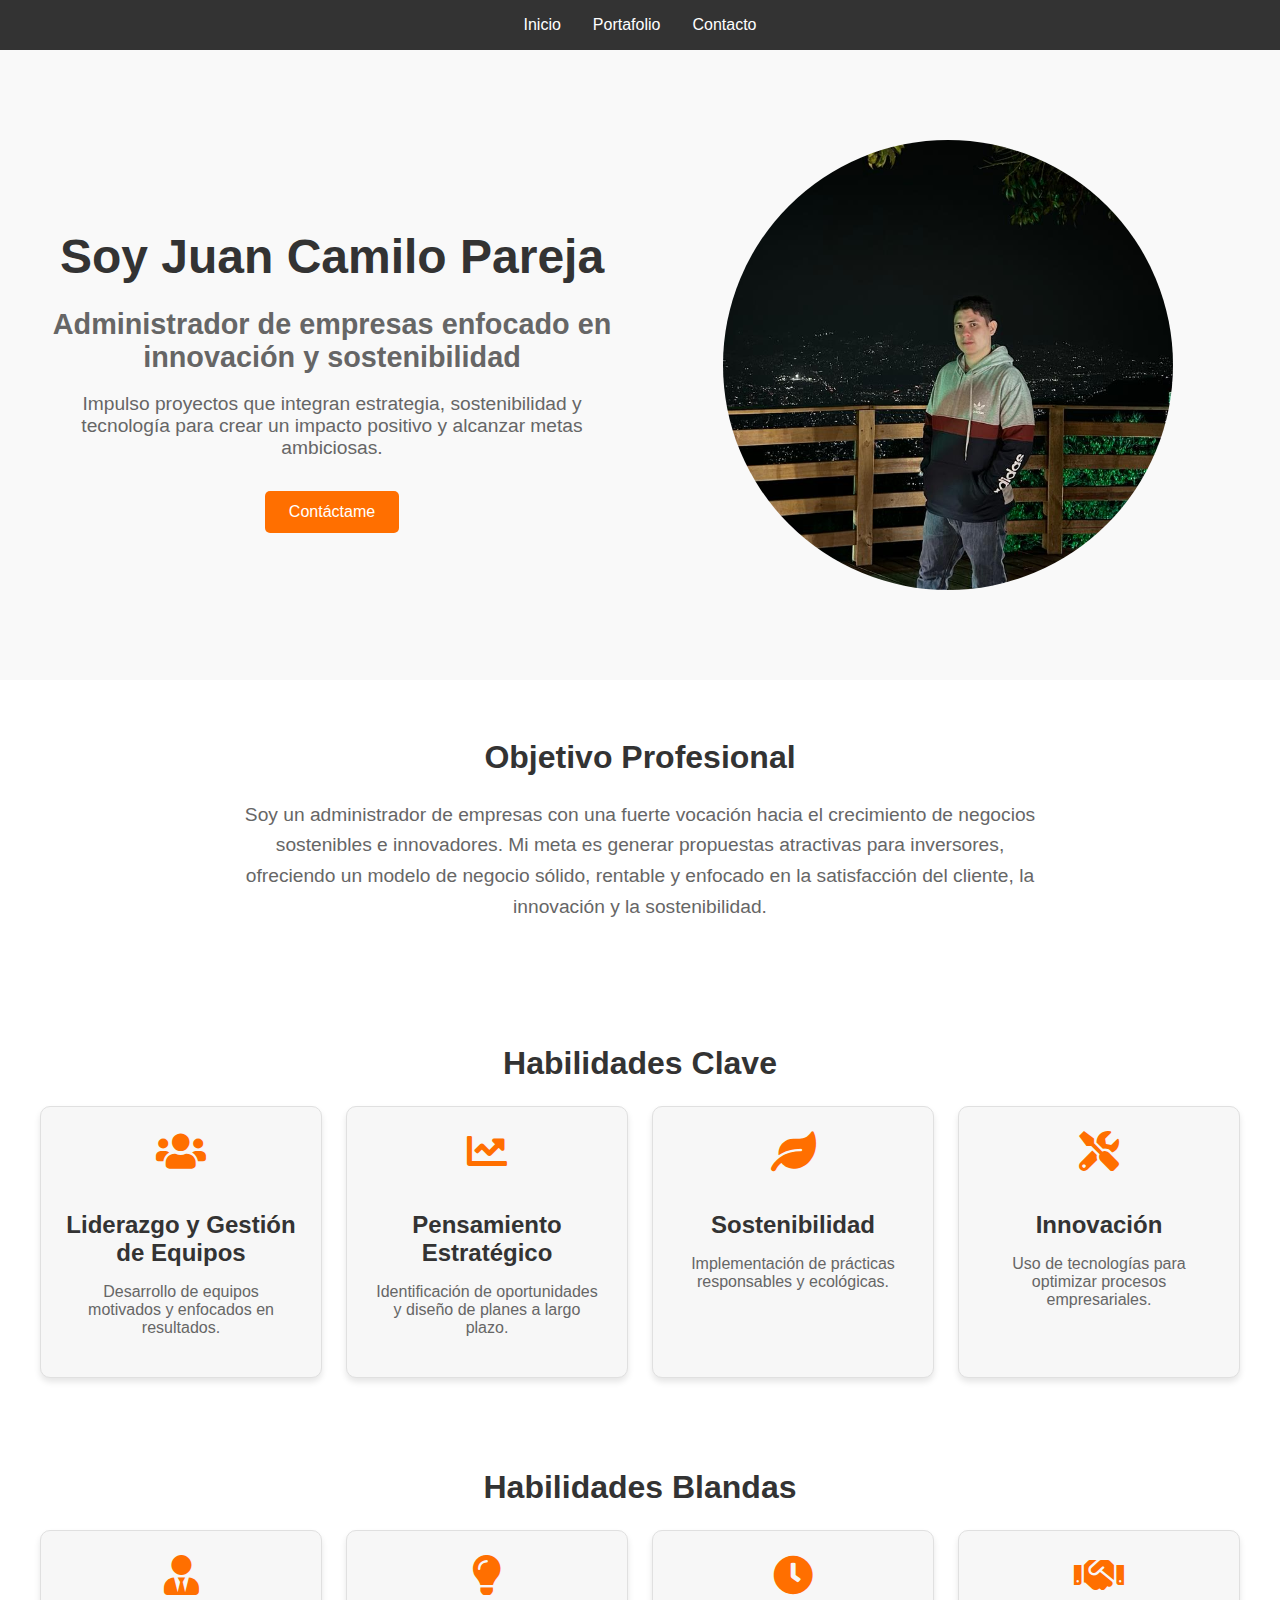
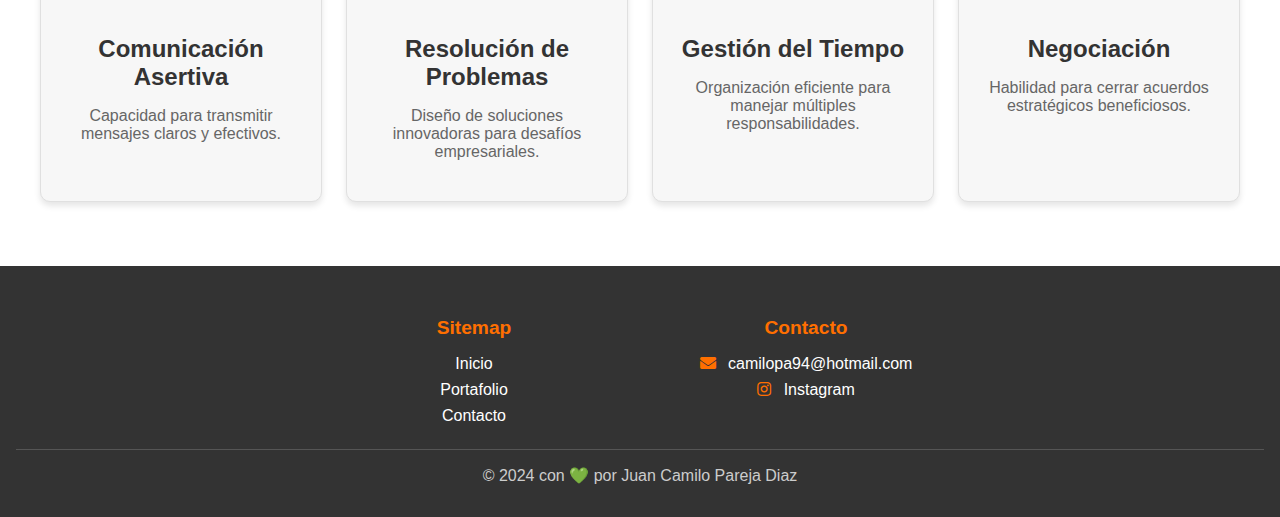
<file: index.html>
<!DOCTYPE html>
<html lang="en">
<head>
    <meta charset="UTF-8">
    <meta name="viewport" content="width=device-width, initial-scale=1.0">
    <link rel="stylesheet" href="./styles/global.css">
    <link rel="stylesheet" href="./styles/index.css">
    <title>JP - Inicio</title>
    <link href="https://cdnjs.cloudflare.com/ajax/libs/font-awesome/5.15.4/css/all.min.css" rel="stylesheet">
</head>
<body>
    <nav>
        <ul>
            <li><a href="./index.html">Inicio</a></li>
            <li><a href="./portafolio.html">Portafolio</a></li>
            <li><a href="./contacto.html">Contacto</a></li>
        </ul>
    </nav>
    <main>
        <section id="hero">
            <div class="hero-container">
                <div class="hero-text">
                    <h1>Soy Juan Camilo Pareja</h1>
                    <h2>Administrador de empresas enfocado en innovación y sostenibilidad</h2>
                    <p>Impulso proyectos que integran estrategia, sostenibilidad y tecnología para crear un impacto positivo y alcanzar metas ambiciosas.</p>
                    <a href="./contacto.html" class="hero-button">Contáctame</a>
                </div>
                <div class="hero-image">
                    <img src="./images/camilo-foto.jpeg" alt="Foto de Juan Camilo Pareja">
                </div>
            </div>
        </section>
        <section id="about-me">
            <h2>Objetivo Profesional</h2>
            <p>Soy un administrador de empresas con una fuerte vocación hacia el crecimiento de negocios sostenibles e innovadores. Mi meta es generar propuestas atractivas para inversores, ofreciendo un modelo de negocio sólido, rentable y enfocado en la satisfacción del cliente, la innovación y la sostenibilidad.</p>
        </section>
        <section id="key-skills">
            <h2>Habilidades Clave</h2>
            <div class="skills-grid">
                <div class="card">
                    <i class="fas fa-users"></i>
                    <h3>Liderazgo y Gestión de Equipos</h3>
                    <p>Desarrollo de equipos motivados y enfocados en resultados.</p>
                </div>
                <div class="card">
                    <i class="fas fa-chart-line"></i>
                    <h3>Pensamiento Estratégico</h3>
                    <p>Identificación de oportunidades y diseño de planes a largo plazo.</p>
                </div>
                <div class="card">
                    <i class="fas fa-leaf"></i>
                    <h3>Sostenibilidad</h3>
                    <p>Implementación de prácticas responsables y ecológicas.</p>
                </div>
                <div class="card">
                    <i class="fas fa-tools"></i>
                    <h3>Innovación</h3>
                    <p>Uso de tecnologías para optimizar procesos empresariales.</p>
                </div>
            </div>
        </section>
        <section id="soft-skills">
            <h2>Habilidades Blandas</h2>
            <div class="skills-grid">
                <div class="card">
                    <i class="fas fa-user-tie"></i>
                    <h3>Comunicación Asertiva</h3>
                    <p>Capacidad para transmitir mensajes claros y efectivos.</p>
                </div>
                <div class="card">
                    <i class="fas fa-lightbulb"></i>
                    <h3>Resolución de Problemas</h3>
                    <p>Diseño de soluciones innovadoras para desafíos empresariales.</p>
                </div>
                <div class="card">
                    <i class="fas fa-clock"></i>
                    <h3>Gestión del Tiempo</h3>
                    <p>Organización eficiente para manejar múltiples responsabilidades.</p>
                </div>
                <div class="card">
                    <i class="fas fa-handshake"></i>
                    <h3>Negociación</h3>
                    <p>Habilidad para cerrar acuerdos estratégicos beneficiosos.</p>
                </div>
            </div>
        </section>
    </main>
    <footer>
        <div class="footer-container">
            <div class="footer-column">
                <h3>Sitemap</h3>
                <ul>
                    <li><a href="./index.html">Inicio</a></li>
                    <li><a href="./portafolio.html">Portafolio</a></li>
                    <li><a href="./contacto.html">Contacto</a></li>
                </ul>
            </div>
            <div class="footer-column">
                <h3>Contacto</h3>
                <ul>
                    <li><i class="fas fa-envelope"></i> <a href="mailto:camilopa94@hotmail.com">camilopa94@hotmail.com</a></li>
                    <li><i class="fab fa-instagram"></i> <a href="https://www.instagram.com/juan.pareja18/" target="_blank">Instagram</a></li>
                </ul>
            </div>
        </div>
        <div class="footer-bottom">
            <p>&copy; 2024 con 💚 por Juan Camilo Pareja Diaz</p>
        </div>
    </footer>
</body>
</html>
</file>
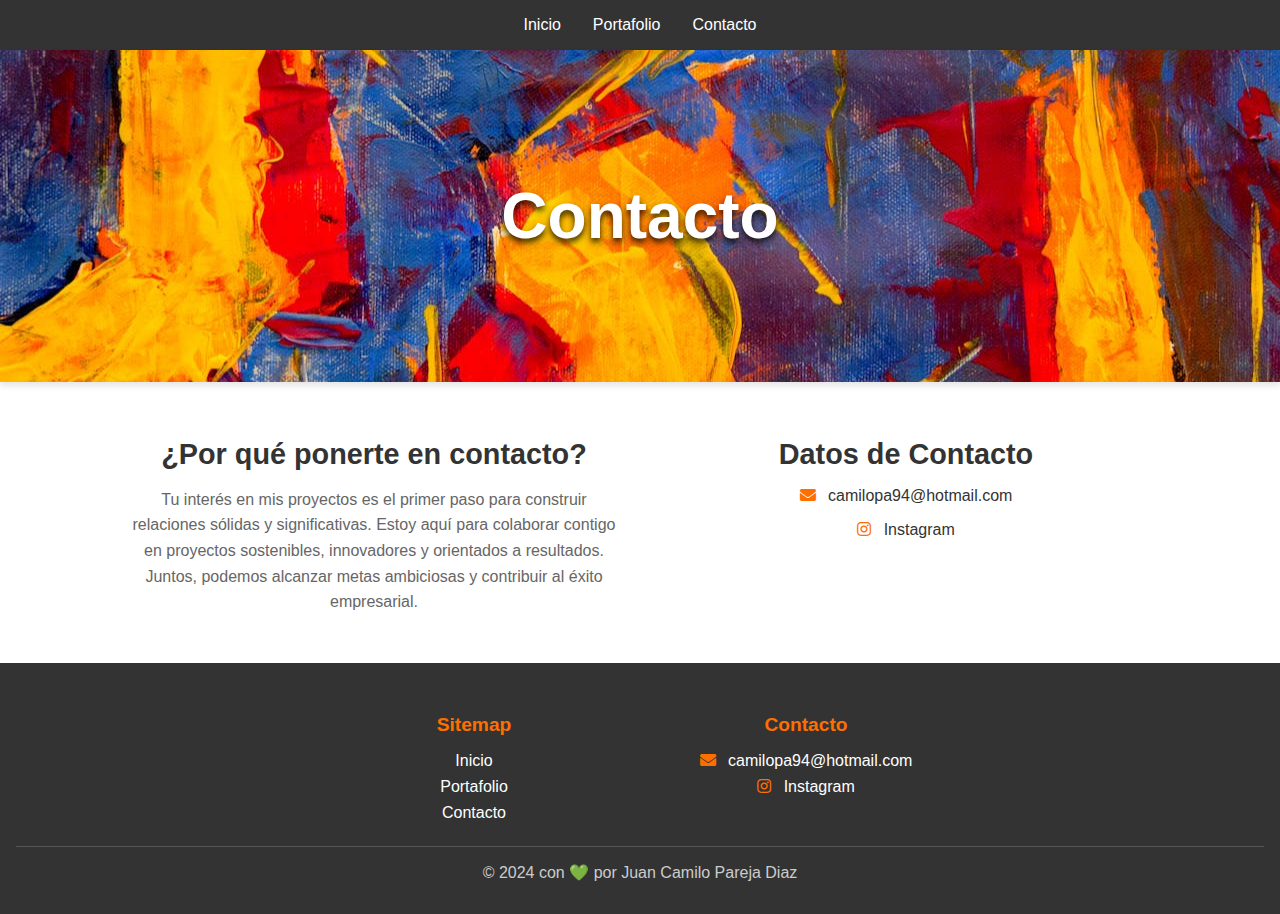
<file: contacto.html>
<!DOCTYPE html>
<html lang="en">
<head>
    <meta charset="UTF-8">
    <meta name="viewport" content="width=device-width, initial-scale=1.0">
    <link rel="stylesheet" href="./styles/global.css">
    <link rel="stylesheet" href="./styles/contacto.css">
    <title>JP - Contacto</title>
    <link href="https://cdnjs.cloudflare.com/ajax/libs/font-awesome/5.15.4/css/all.min.css" rel="stylesheet">
</head>
<body>
    <nav>
        <ul>
            <li><a href="./index.html">Inicio</a></li>
            <li><a href="./portafolio.html">Portafolio</a></li>
            <li><a href="./contacto.html">Contacto</a></li>
        </ul>
    </nav>
    <main>
        <section id="hero">
            <div class="hero-content">
                <h1>Contacto</h1>
            </div>
        </section>
        <section id="contact-columns">
            <div class="contact-column">
                <h2>¿Por qué ponerte en contacto?</h2>
                <p>Tu interés en mis proyectos es el primer paso para construir relaciones sólidas y significativas. Estoy aquí para colaborar contigo en proyectos sostenibles, innovadores y orientados a resultados. Juntos, podemos alcanzar metas ambiciosas y contribuir al éxito empresarial.</p>
            </div>
            <div class="contact-column">
                <h2>Datos de Contacto</h2>
                <ul>
                    <li><i class="fas fa-envelope"></i> <a href="mailto:camilopa94@hotmail.com">camilopa94@hotmail.com</a></li>
                    <li><i class="fab fa-instagram"></i> <a href="https://www.instagram.com/juan.pareja18/" target="_blank">Instagram</a></li>
                </ul>
            </div>
        </section>
    </main>
    <footer>
        <div class="footer-container">
            <div class="footer-column">
                <h3>Sitemap</h3>
                <ul>
                    <li><a href="./index.html">Inicio</a></li>
                    <li><a href="./portafolio.html">Portafolio</a></li>
                    <li><a href="./contacto.html">Contacto</a></li>
                </ul>
            </div>
            <div class="footer-column">
                <h3>Contacto</h3>
                <ul>
                    <li><i class="fas fa-envelope"></i> <a href="mailto:camilopa94@hotmail.com">camilopa94@hotmail.com</a></li>
                    <li><i class="fab fa-instagram"></i> <a href="https://www.instagram.com/juan.pareja18/" target="_blank">Instagram</a></li>
                </ul>
            </div>
        </div>
        <div class="footer-bottom">
            <p>&copy; 2024 con 💚 por Juan Camilo Pareja Diaz</p>
        </div>
    </footer>
</body>
</html>
</file>
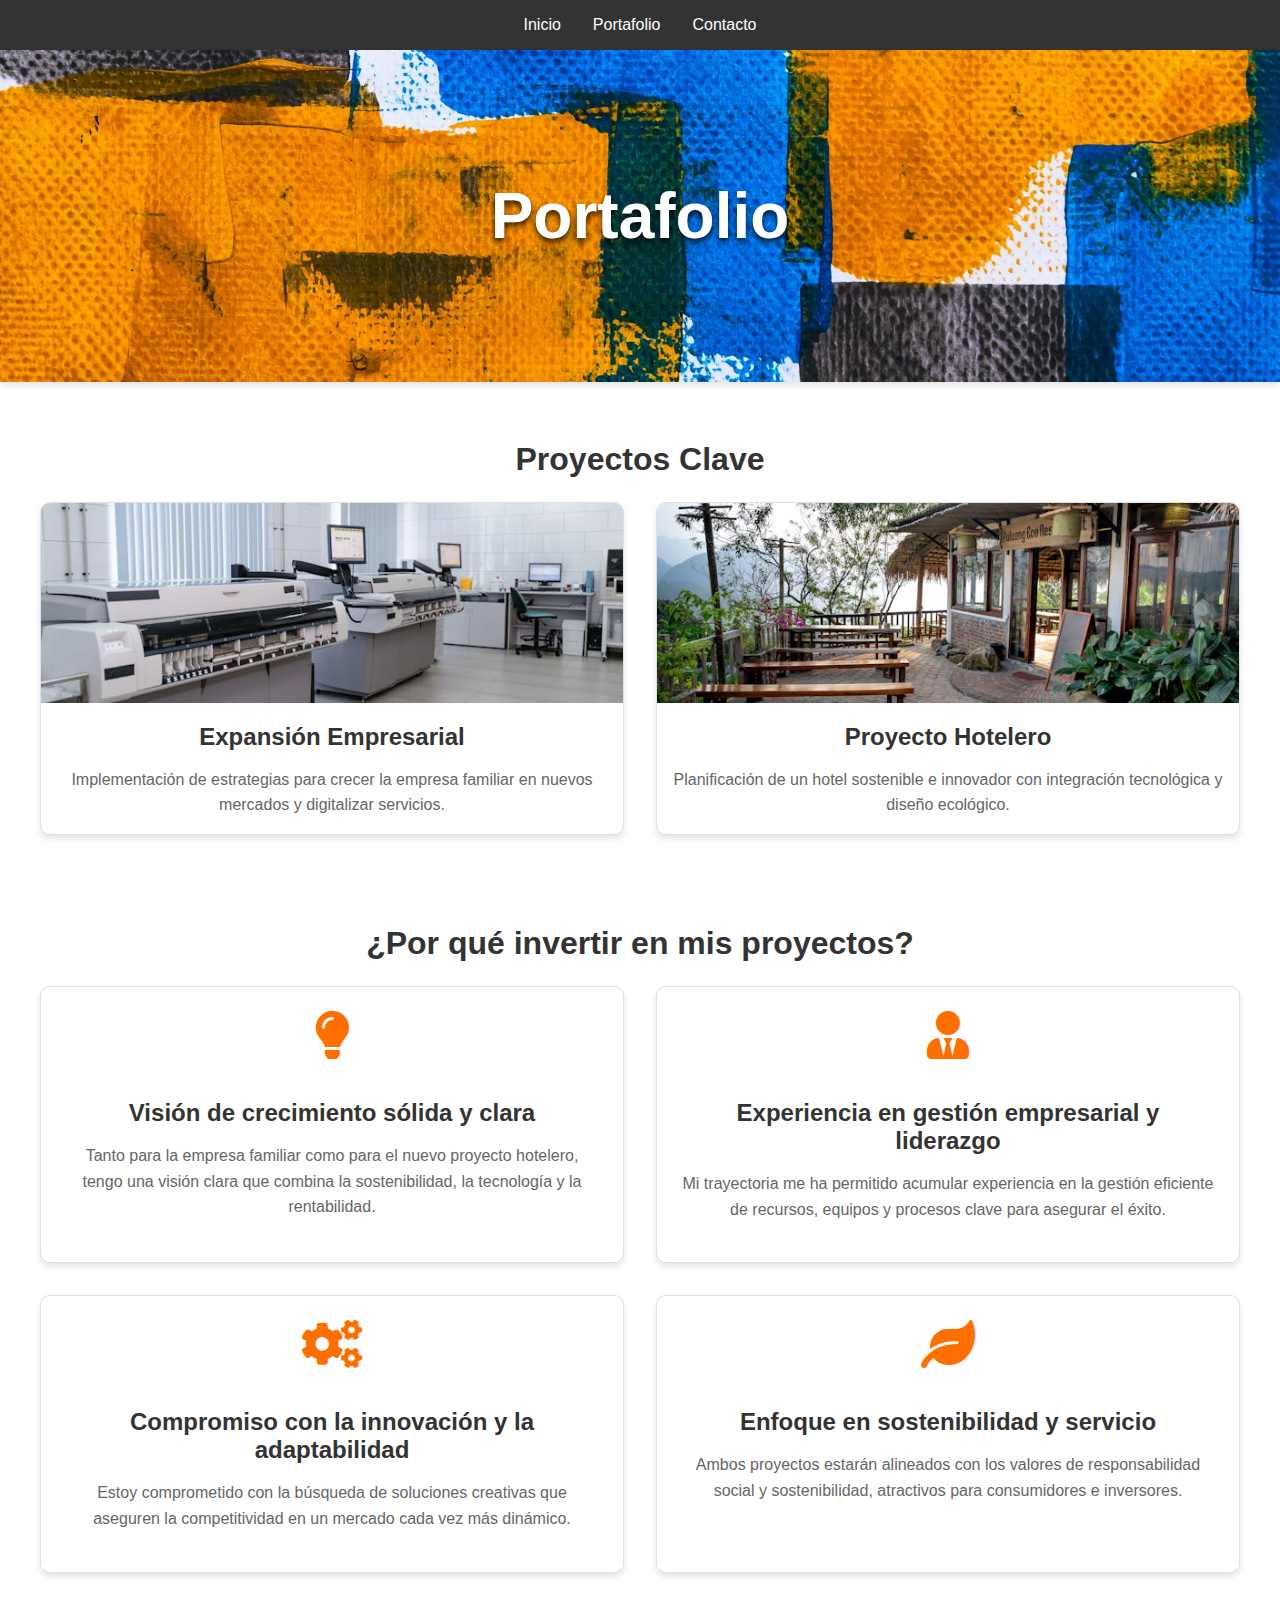
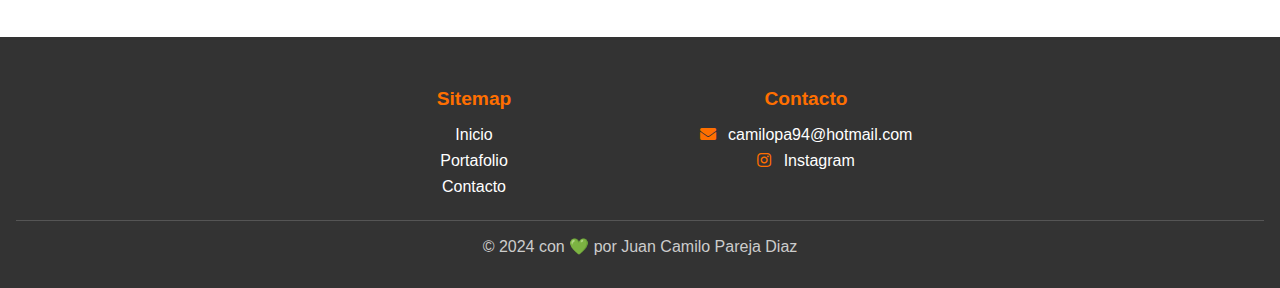
<file: portafolio.html>
<!DOCTYPE html>
<html lang="en">
<head>
    <meta charset="UTF-8">
    <meta name="viewport" content="width=device-width, initial-scale=1.0">
    <link rel="stylesheet" href="./styles/global.css">
    <link rel="stylesheet" href="./styles/portafolio.css">
    <title>JP - Portafolio</title>
    <link href="https://cdnjs.cloudflare.com/ajax/libs/font-awesome/5.15.4/css/all.min.css" rel="stylesheet">
</head>
<body>
    <nav>
        <ul>
            <li><a href="./index.html">Inicio</a></li>
            <li><a href="./portafolio.html">Portafolio</a></li>
            <li><a href="./contacto.html">Contacto</a></li>
        </ul>
    </nav>
    <main>
        <section id="hero">
            <div class="hero-content">
                <h1>Portafolio</h1>
            </div>
        </section>
        <section id="projects">
            <h2>Proyectos Clave</h2>
            <div class="projects-grid">
                <div class="card">
                    <img src="./images/empresa.jpg" alt="Expansión Empresarial">
                    <h3>Expansión Empresarial</h3>
                    <p>Implementación de estrategias para crecer la empresa familiar en nuevos mercados y digitalizar servicios.</p>
                </div>
                <div class="card">
                    <img src="./images/hotel.jpg" alt="Proyecto Hotelero">
                    <h3>Proyecto Hotelero</h3>
                    <p>Planificación de un hotel sostenible e innovador con integración tecnológica y diseño ecológico.</p>
                </div>
            </div>
        </section>
        <section id="why-invest">
            <h2>¿Por qué invertir en mis proyectos?</h2>
            <div class="why-invest-grid">
                <div class="card">
                    <i class="fas fa-lightbulb"></i>
                    <h3>Visión de crecimiento sólida y clara</h3>
                    <p>Tanto para la empresa familiar como para el nuevo proyecto hotelero, tengo una visión clara que combina la sostenibilidad, la tecnología y la rentabilidad.</p>
                </div>
                <div class="card">
                    <i class="fas fa-user-tie"></i>
                    <h3>Experiencia en gestión empresarial y liderazgo</h3>
                    <p>Mi trayectoria me ha permitido acumular experiencia en la gestión eficiente de recursos, equipos y procesos clave para asegurar el éxito.</p>
                </div>
                <div class="card">
                    <i class="fas fa-cogs"></i>
                    <h3>Compromiso con la innovación y la adaptabilidad</h3>
                    <p>Estoy comprometido con la búsqueda de soluciones creativas que aseguren la competitividad en un mercado cada vez más dinámico.</p>
                </div>
                <div class="card">
                    <i class="fas fa-leaf"></i>
                    <h3>Enfoque en sostenibilidad y servicio</h3>
                    <p>Ambos proyectos estarán alineados con los valores de responsabilidad social y sostenibilidad, atractivos para consumidores e inversores.</p>
                </div>
            </div>
        </section>
    </main>
    <footer>
        <div class="footer-container">
            <div class="footer-column">
                <h3>Sitemap</h3>
                <ul>
                    <li><a href="./index.html">Inicio</a></li>
                    <li><a href="./portafolio.html">Portafolio</a></li>
                    <li><a href="./contacto.html">Contacto</a></li>
                </ul>
            </div>
            <div class="footer-column">
                <h3>Contacto</h3>
                <ul>
                    <li><i class="fas fa-envelope"></i> <a href="mailto:camilopa94@hotmail.com">camilopa94@hotmail.com</a></li>
                    <li><i class="fab fa-instagram"></i> <a href="https://www.instagram.com/juan.pareja18/" target="_blank">Instagram</a></li>
                </ul>
            </div>
        </div>
        <div class="footer-bottom">
            <p>&copy; 2024 con 💚 por Juan Camilo Pareja Diaz</p>
        </div>
    </footer>
</body>
</html>
</file>
<file: styles/global.css>
body {
    font-family: Arial, sans-serif;
    margin: 0;
    padding: 0;
    box-sizing: border-box;
}

nav ul {
    display: flex;
    justify-content: center;
    background-color: #333;
    padding: 0; 
    margin: 0; 
    height: 50px; 
    align-items: center; 
}

nav ul li {
    list-style: none;
    margin: 0 1rem;
}

nav ul li a {
    color: white;
    text-decoration: none;
}

h1 {
    text-align: center;
    color: #333;
}

.info i {
    color: #ff6f00;
}

/* Footer Styles */
footer {
    background-color: #333; 
    color: white;
    padding: 2rem 1rem;
    margin-top: 2rem;
    text-align: center;
}

.footer-container {
    display: flex;
    justify-content: center; 
    gap: 2rem;
    max-width: 1200px;
    margin: 0 auto;
    text-align: center; 
    flex-wrap: wrap; 
}

.footer-column {
    flex: 1;
    max-width: 300px; 
}

.footer-column h3 {
    margin-bottom: 1rem;
    font-size: 1.2rem;
    color: #ff6f00; 
}

.footer-column ul {
    list-style: none;
    padding: 0;
    margin: 0;
}

.footer-column ul li {
    margin-bottom: 0.5rem;
    text-align: center; 
}

.footer-column ul li a {
    color: white;
    text-decoration: none;
    font-size: 1rem;
}

.footer-column ul li a:hover {
    text-decoration: underline;
}

.footer-column ul li i {
    margin-right: 0.5rem;
    color: #ff6f00; 
}

/* Footer Bottom Section */
.footer-bottom {
    border-top: 1px solid #555; 
    padding-top: 1rem;
    margin-top: 1rem;
}

.footer-bottom p {
    font-size: 1rem;
    color: #ccc;
    text-align: center;
    margin: 0;
}
</file>
<file: styles/index.css>
/* Hero Section */
#hero {
    background-color: #f9f9f9;
    display: flex;
    align-items: center; 
    justify-content: center; 
    height: 70vh; 
    padding: 0 2rem; 
    box-sizing: border-box;
}

.hero-container {
    display: flex;
    justify-content: space-between; 
    align-items: center;
    width: 100%;
    max-width: 1200px;
    gap: 2rem; 
}

.hero-text {
    flex: 1; 
    text-align: center;
}

.hero-text h1 {
    font-size: 3rem;
    color: #333;
    margin-bottom: 1rem;
}

.hero-text h2 {
    font-size: 1.8rem;
    color: #666;
    margin-bottom: 1rem;
}

.hero-text p {
    font-size: 1.2rem;
    color: #666;
    margin-bottom: 2rem;
    text-align: center;
}

.hero-button {
    display: inline-block;
    padding: 0.75rem 1.5rem;
    background-color: #ff6f00;
    color: white;
    font-size: 1rem;
    text-decoration: none;
    border-radius: 5px;
    transition: background-color 0.3s ease;
}

.hero-button:hover {
    background-color: #e65a00;
}

.hero-image {
    flex: 1;
    display: flex;
    justify-content: center; 
    align-items: center;
    overflow: hidden; 
}

.hero-image img {
    width: 100%; 
    height: 100%; 
    max-width: 450px; 
    max-height: 450px; 
    border-radius: 50%; 
    object-fit: cover; 
}

/* About Me Section */
#about-me {
    padding: 2rem 0; 
    text-align: center;
    max-width: 800px;
    margin: 0 auto;
}


#about-me h2 {
    font-size: 2rem; 
    color: #333;
    margin-bottom: 1.5rem; 
}


#about-me p {
    font-size: 1.2rem;
    color: #666;
    margin-bottom: 2rem;
    text-align: center; 
    font-weight: 400; 
    line-height: 1.6; 
}

/* Key Skills Section */
#key-skills, #soft-skills {
    padding: 2rem 0; 
    text-align: center;
    max-width: 1200px;
    margin: 0 auto;
}

#key-skills h2, #soft-skills h2 {
    margin-bottom: 1.5rem;
    font-size: 2rem;
    color: #333;
}

/* Grid Layout for Skills */
.skills-grid {
    display: grid;
    grid-template-columns: repeat(auto-fit, minmax(250px, 1fr));
    gap: 1.5rem;
}

/* Cards */
.card {
    background: #f7f7f7;
    border: 1px solid #e0e0e0;
    border-radius: 10px;
    padding: 1.5rem;
    text-align: center;
    box-shadow: 0 4px 6px rgba(0, 0, 0, 0.1);
    transition: transform 0.2s ease, box-shadow 0.2s ease;
}

.card:hover {
    transform: translateY(-5px);
    box-shadow: 0 6px 10px rgba(0, 0, 0, 0.15);
}

.card i {
    font-size: 2.5rem;
    color: #ff6f00;
    margin-bottom: 1rem;
}

.card h3 {
    font-size: 1.5rem;
    color: #333;
    margin-bottom: 0.5rem;
}

.card p {
    font-size: 1rem;
    color: #666;
}
</file>
<file: styles/contacto.css>
/* Hero Section */
#hero {
    position: relative;
    height: 300px;
    background-image: url("../images/contacto.jpg");
    background-size: cover;
    background-position: center;
    display: flex;
    justify-content: center;
    align-items: center;
    text-align: center;
    color: white;
    padding: 1rem;
    box-shadow: 0 4px 6px rgba(0, 0, 0, 0.1);
}

#hero .hero-content h1 {
    font-size: 4rem; 
    font-weight: bold;
    color: white; 
    text-shadow: 0 4px 6px rgba(0, 0, 0, 0.8);
}

/* Contact Columns */
#contact-columns {
    display: flex;
    flex-wrap: wrap;
    justify-content: center;
    align-items: flex-start;
    gap: 2rem;
    max-width: 1200px;
    margin: 2rem auto;
    padding: 0 1rem;
}

.contact-column {
    flex: 1;
    max-width: 500px;
    text-align: center;
}

.contact-column h2 {
    font-size: 1.8rem;
    margin-bottom: 1rem;
    color: #333;
}

.contact-column p {
    font-size: 1rem;
    line-height: 1.6;
    color: #666;
}

.contact-column ul {
    list-style: none;
    padding: 0;
    margin: 0;
}

.contact-column ul li {
    margin-bottom: 1rem;
    font-size: 1rem;
    color: #333;
}

.contact-column ul li i {
    color: #ff6f00;
    margin-right: 0.5rem;
}

.contact-column ul li a {
    color: #333;
    text-decoration: none;
}

.contact-column ul li a:hover {
    text-decoration: underline;
}
</file>
<file: styles/portafolio.css>
/* Hero Section */
#hero {
    position: relative;
    height: 300px;
    background-image: url("../images/portfolio.jpg");
    background-size: cover;
    background-position: center;
    display: flex;
    justify-content: center;
    align-items: center;
    text-align: center;
    color: white;
    padding: 1rem;
    box-shadow: 0 4px 6px rgba(0, 0, 0, 0.1);
}

#hero .hero-content h1 {
    font-size: 4rem;
    font-weight: bold;
    color: white;
    text-shadow: 0 4px 6px rgba(0, 0, 0, 0.8);
}

/* Proyectos Section */
#projects {
    padding: 2rem 0; 
    text-align: center;
    max-width: 1200px;
    margin: 0 auto; 
}

#projects h2 {
    font-size: 2rem; 
    color: #333;
    margin-bottom: 1.5rem;
}

.projects-grid {
    display: grid;
    grid-template-columns: repeat(auto-fit, minmax(300px, 1fr));
    gap: 2rem;
}

.projects-grid .card {
    background: #fff;
    border: 1px solid #e0e0e0;
    border-radius: 10px;
    text-align: center;
    box-shadow: 0 4px 6px rgba(0, 0, 0, 0.1);
    overflow: hidden;
    transition: transform 0.3s ease, box-shadow 0.3s ease;
}

.projects-grid .card:hover {
    transform: translateY(-5px);
    box-shadow: 0 6px 10px rgba(0, 0, 0, 0.15);
}

.projects-grid .card img {
    width: 100%;
    height: 200px;
    object-fit: cover;
}

.projects-grid .card h3 {
    font-size: 1.5rem;
    color: #333;
    margin: 1rem 0;
}

.projects-grid .card p {
    font-size: 1rem;
    color: #666;
    line-height: 1.6;
    padding: 0 1rem;
}

/* Why Invest Section */
#why-invest {
    padding: 2rem 0; 
    text-align: center;
    max-width: 1200px;
    margin: 0 auto; 
}

#why-invest h2 {
    font-size: 2rem; 
    color: #333;
    margin-bottom: 1.5rem; 
}

.why-invest-grid {
    display: grid;
    grid-template-columns: repeat(2, 1fr);
    gap: 2rem;
}

.why-invest-grid .card {
    background: #fff;
    border: 1px solid #e0e0e0;
    border-radius: 10px;
    text-align: center;
    padding: 1.5rem;
    box-shadow: 0 4px 6px rgba(0, 0, 0, 0.1);
    transition: transform 0.3s ease, box-shadow 0.3s ease;
}

.why-invest-grid .card:hover {
    transform: translateY(-5px);
    box-shadow: 0 6px 10px rgba(0, 0, 0, 0.15);
}

.why-invest-grid .card i {
    font-size: 3rem;
    color: #ff6f00;
    margin-bottom: 1rem;
}

.why-invest-grid .card h3 {
    font-size: 1.5rem;
    color: #333;
    margin-bottom: 0.5rem;
}

.why-invest-grid .card p {
    font-size: 1rem;
    color: #666;
    line-height: 1.6;
}
</file>
